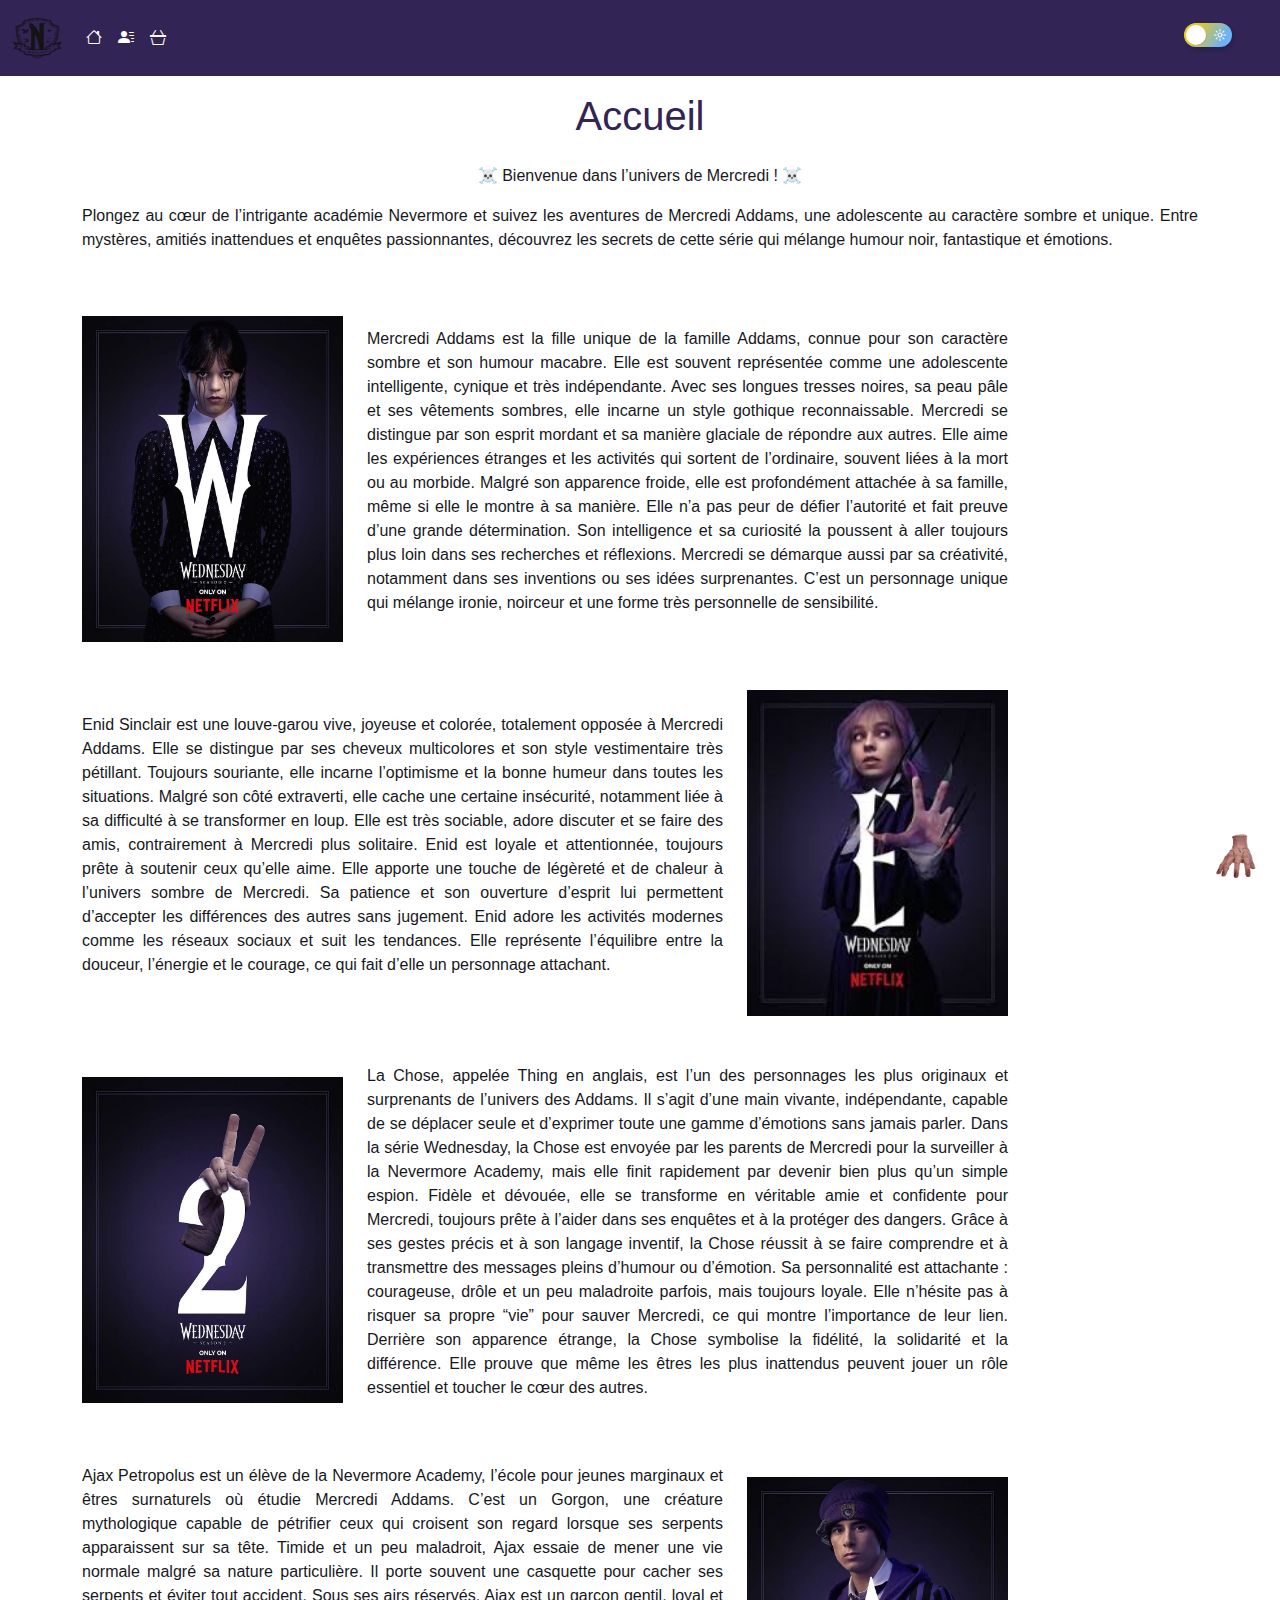
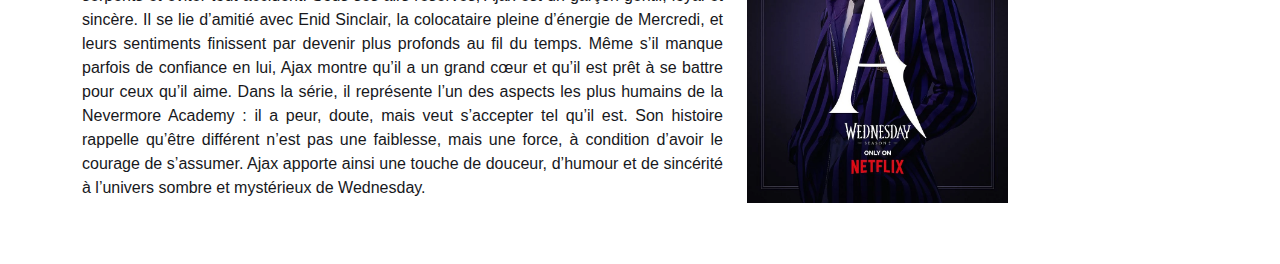
<file: index.html>
<!DOCTYPE html>
<html lang="fr">
<head>
    <title>Mercredi</title>
    <meta charset="utf-8">
    <meta name="description" content="Voici un site sur la série Mercredi" >
    <meta name="keywords" content="Mercredi, Netflix, Enid, Adams, Série"/>
    <meta name="robots" content="index"/>
    <link rel="stylesheet" href="css/style.css">
    <link rel="shortcut icon" href="img/logo.png"/>
    <script src="https://cdn.jsdelivr.net/npm/bootstrap@5.3.8/dist/js/bootstrap.bundle.min.js"
            integrity="sha384-FKyoEForCGlyvwx9Hj09JcYn3nv7wiPVlz7YYwJrWVcXK/BmnVDxM+D2scQbITxI"
            crossorigin="anonymous"></script>
    <link rel="stylesheet" href="https://cdn.jsdelivr.net/npm/bootstrap-icons@1.11.1/font/bootstrap-icons.css">

    <script type="application/ld+json">
        {
          "@context": "https://schema.org",
          "@type": "WebSite",
          "name": "Mercredi",
          "url": "http://www.mercredi.com",
          "potentialAction": {
            "@type": "SearchAction",
            "target": "http://www.mercredi.com/?s={search_term_string}",
            "query-input": "required name=search_term_string"
          }
        }
    </script>
</head>
<body>
<nav class="navbar navbar-expand-lg bg-primary ">
    <div class="container-fluid">
        <a class="navbar-brand" href="index.html">
            <img src="img/logo.png" alt="logo de Nevermore" width="50" height="50">
        </a>
        <button class="navbar-toggler" type="button" data-bs-toggle="collapse" data-bs-target="#navbarSupportedContent"
                aria-controls="navbarSupportedContent" aria-expanded="false" aria-label="Toggle navigation">
            <span class="navbar-toggler-icon"></span>
        </button>
        <div class="collapse navbar-collapse" id="navbarSupportedContent">
            <ul class="navbar-nav me-auto mb-2 mb-lg-0">
                <li class="nav-item">
                    <a class="nav-link active text-white" href="index.html" title="Accueil" data-bs-toggle="tooltip" data-bs-placement="bottom" >
                        <i class="bi bi-house"></i>
                    </a>
                </li>
                <li class="nav-item">
                    <a class="nav-link text-white" href="contact.html" title="Contact" data-bs-toggle="tooltip" data-bs-placement="bottom">
                        <i class="bi bi-person-lines-fill"></i>
                    </a>
                </li>
                <li class="nav-item">
                    <a class="nav-link text-white" href="boutique.html" title="Boutique" data-bs-toggle="tooltip" data-bs-placement="bottom">
                        <i class="bi bi-basket3"></i>
                    </a>
                </li>
            </ul>
        </div>
    </div>

<div class="pe-5">
    <label class="switch">
        <input class="switch__input" type="checkbox" role="switch">
        <svg class="switch__icon switch__icon--light" viewBox="0 0 12 12" width="12px" height="12px" aria-hidden="true">
            <g fill="none" stroke="#fff" stroke-width="1" stroke-linecap="round">
                <circle cx="6" cy="6" r="2" />
                <g stroke-dasharray="1.5 1.5">
                    <polyline points="6 10,6 11.5" transform="rotate(0,6,6)" />
                    <polyline points="6 10,6 11.5" transform="rotate(45,6,6)" />
                    <polyline points="6 10,6 11.5" transform="rotate(90,6,6)" />
                    <polyline points="6 10,6 11.5" transform="rotate(135,6,6)" />
                    <polyline points="6 10,6 11.5" transform="rotate(180,6,6)" />
                    <polyline points="6 10,6 11.5" transform="rotate(225,6,6)" />
                    <polyline points="6 10,6 11.5" transform="rotate(270,6,6)" />
                    <polyline points="6 10,6 11.5" transform="rotate(315,6,6)" />
                </g>
            </g>
        </svg>
        <svg class="switch__icon switch__icon--dark" viewBox="0 0 12 12" width="12px" height="12px" aria-hidden="true">
            <g fill="none" stroke="#fff" stroke-width="1" stroke-linejoin="round" transform="rotate(-45,6,6)">
                <path d="m9,10c-2.209,0-4-1.791-4-4s1.791-4,4-4c.304,0,.598.041.883.105-.995-.992-2.367-1.605-3.883-1.605C2.962.5.5,2.962.5,6s2.462,5.5,5.5,5.5c1.516,0,2.888-.613,3.883-1.605-.285.064-.578.105-.883.105Z"/>
            </g>
        </svg>
        <span class="switch__sr">Dark Mode</span>
    </label>
</div>
</nav>

<h1 class="text-center py-3 text-primary">Accueil</h1>

<div class="container">
    <div class="row">
        <p class="text-center">☠️ Bienvenue dans l’univers de Mercredi ! ☠️
        </p>
        <p class="text-justify">
            Plongez au cœur de l’intrigante académie Nevermore et suivez les aventures de Mercredi Addams, une
            adolescente au caractère sombre et unique. Entre mystères, amitiés inattendues et enquêtes passionnantes,
            découvrez les secrets de cette série qui mélange humour noir, fantastique et émotions.
        </p>
    </div>
</div>

<div class="container">
    <div class="row my-5 d-flex align-items-center">
        <img src='img/mercredi.jpg' class="w-25" alt="Image de Mercredi Addams">
        <p class="text-justify col-7">Mercredi Addams est la fille unique de la famille Addams, connue pour son
            caractère sombre et son humour macabre.
            Elle est souvent représentée comme une adolescente intelligente, cynique et très indépendante.
            Avec ses longues tresses noires, sa peau pâle et ses vêtements sombres, elle incarne un style gothique
            reconnaissable.
            Mercredi se distingue par son esprit mordant et sa manière glaciale de répondre aux autres.
            Elle aime les expériences étranges et les activités qui sortent de l’ordinaire, souvent liées à la mort ou
            au morbide.
            Malgré son apparence froide, elle est profondément attachée à sa famille, même si elle le montre à sa
            manière.
            Elle n’a pas peur de défier l’autorité et fait preuve d’une grande détermination.
            Son intelligence et sa curiosité la poussent à aller toujours plus loin dans ses recherches et réflexions.
            Mercredi se démarque aussi par sa créativité, notamment dans ses inventions ou ses idées surprenantes.
            C’est un personnage unique qui mélange ironie, noirceur et une forme très personnelle de sensibilité.</p>
    </div>
    <div class="row my-5 d-flex align-items-center">
        <p class="text-justify col-7">Enid Sinclair est une louve-garou vive, joyeuse et colorée, totalement opposée à
            Mercredi Addams.
            Elle se distingue par ses cheveux multicolores et son style vestimentaire très pétillant.
            Toujours souriante, elle incarne l’optimisme et la bonne humeur dans toutes les situations.
            Malgré son côté extraverti, elle cache une certaine insécurité, notamment liée à sa difficulté à se
            transformer en loup.
            Elle est très sociable, adore discuter et se faire des amis, contrairement à Mercredi plus solitaire.
            Enid est loyale et attentionnée, toujours prête à soutenir ceux qu’elle aime.
            Elle apporte une touche de légèreté et de chaleur à l’univers sombre de Mercredi.
            Sa patience et son ouverture d’esprit lui permettent d’accepter les différences des autres sans jugement.
            Enid adore les activités modernes comme les réseaux sociaux et suit les tendances.
            Elle représente l’équilibre entre la douceur, l’énergie et le courage, ce qui fait d’elle un personnage
            attachant.</p>
        <img src='img/enid.jpg' class="w-25" alt="Image d'Enid Sinclair">
    </div>
    <div class="row my-5 d-flex align-items-center">
        <img src='img/chose.webp' class="w-25" alt="Image de La Chose">
        <p class="text-justify col-7">La Chose, appelée Thing en anglais, est l’un des personnages les plus originaux et
            surprenants de l’univers des Addams. Il s’agit d’une main vivante, indépendante, capable de se déplacer
            seule et d’exprimer toute une gamme d’émotions sans jamais parler. Dans la série Wednesday, la Chose est
            envoyée par les parents de Mercredi pour la surveiller à la Nevermore Academy, mais elle finit rapidement
            par devenir bien plus qu’un simple espion. Fidèle et dévouée, elle se transforme en véritable amie et
            confidente pour Mercredi, toujours prête à l’aider dans ses enquêtes et à la protéger des dangers.

            Grâce à ses gestes précis et à son langage inventif, la Chose réussit à se faire comprendre et à transmettre
            des messages pleins d’humour ou d’émotion. Sa personnalité est attachante : courageuse, drôle et un peu
            maladroite parfois, mais toujours loyale. Elle n’hésite pas à risquer sa propre “vie” pour sauver Mercredi,
            ce qui montre l’importance de leur lien. Derrière son apparence étrange, la Chose symbolise la fidélité, la
            solidarité et la différence. Elle prouve que même les êtres les plus inattendus peuvent jouer un rôle
            essentiel et toucher le cœur des autres.</p>
    </div>
    <div class="row my-5 d-flex align-items-center">
        <p class="text-justify col-7">Ajax Petropolus est un élève de la Nevermore Academy, l’école pour jeunes
            marginaux et êtres surnaturels où étudie Mercredi Addams. C’est un Gorgon, une créature mythologique capable
            de pétrifier ceux qui croisent son regard lorsque ses serpents apparaissent sur sa tête. Timide et un peu
            maladroit, Ajax essaie de mener une vie normale malgré sa nature particulière. Il porte souvent une
            casquette pour cacher ses serpents et éviter tout accident.

            Sous ses airs réservés, Ajax est un garçon gentil, loyal et sincère. Il se lie d’amitié avec Enid Sinclair,
            la colocataire pleine d’énergie de Mercredi, et leurs sentiments finissent par devenir plus profonds au fil
            du temps. Même s’il manque parfois de confiance en lui, Ajax montre qu’il a un grand cœur et qu’il est prêt
            à se battre pour ceux qu’il aime.

            Dans la série, il représente l’un des aspects les plus humains de la Nevermore Academy : il a peur, doute,
            mais veut s’accepter tel qu’il est. Son histoire rappelle qu’être différent n’est pas une faiblesse, mais
            une force, à condition d’avoir le courage de s’assumer. Ajax apporte ainsi une touche de douceur, d’humour
            et de sincérité à l’univers sombre et mystérieux de Wednesday.</p>
        <img src='img/ajax.webp' class="w-25" alt="Image d'Ajax Petropolus">
    </div>

</div>

<a href="#" class="to-top"></a>

<script>
    document.querySelector('.to-top').addEventListener('click', () => {
        window.scrollTo({ top: 0, behavior: 'smooth' });
    });

        var tooltipTriggerList = [].slice.call(document.querySelectorAll('[data-bs-toggle="tooltip"]'))
        var tooltipList = tooltipTriggerList.map(function (tooltipTriggerEl) {
        return new bootstrap.Tooltip(tooltipTriggerEl)
    })

</script>


</body>

</html>
</file>
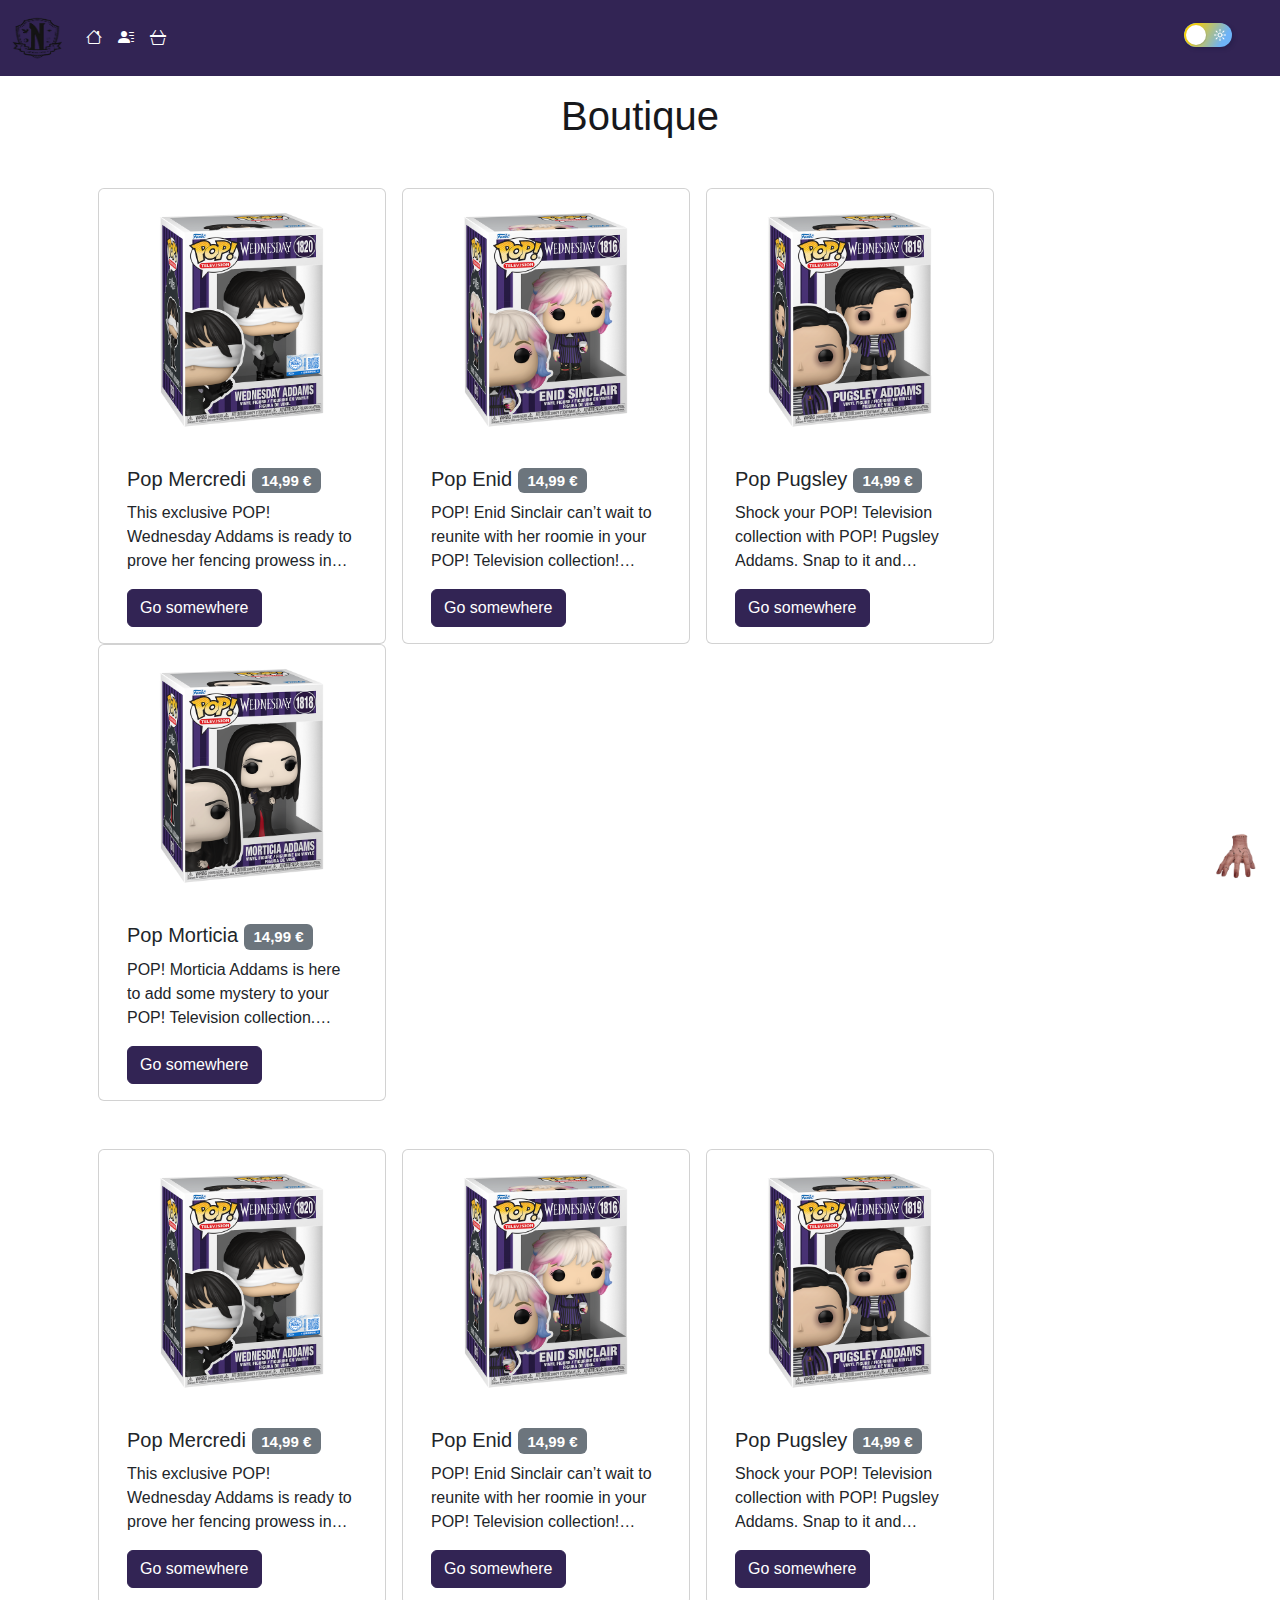
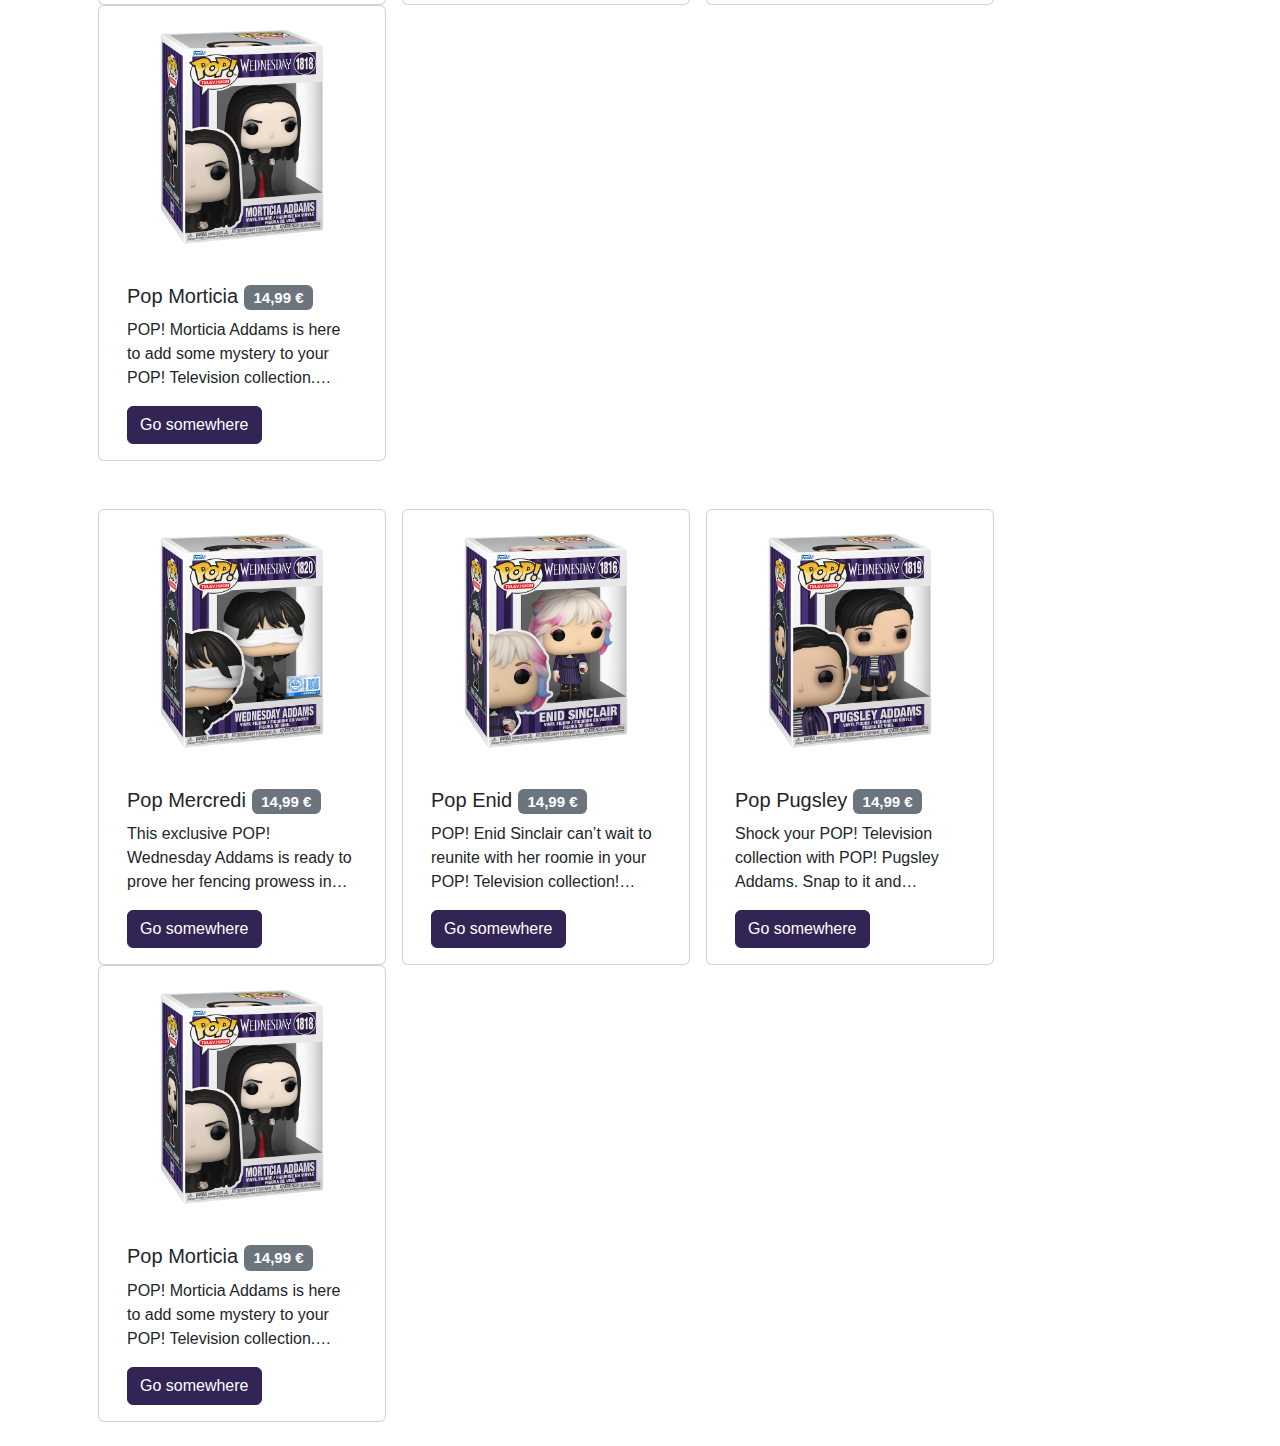
<file: boutique.html>
<!DOCTYPE html>
<html lang="fr">
<head>
    <title>Mercredi</title>
    <meta charset="utf-8">
    <link rel="stylesheet" href="css/style.css">
    <script src="https://cdn.jsdelivr.net/npm/bootstrap@5.3.8/dist/js/bootstrap.bundle.min.js" integrity="sha384-FKyoEForCGlyvwx9Hj09JcYn3nv7wiPVlz7YYwJrWVcXK/BmnVDxM+D2scQbITxI" crossorigin="anonymous"></script>
    <link rel="stylesheet" href="https://cdn.jsdelivr.net/npm/bootstrap-icons@1.11.1/font/bootstrap-icons.css">
</head>
<body>
<nav class="navbar navbar-expand-lg bg-primary ">
    <div class="container-fluid">
        <a class="navbar-brand" href="index.html">
            <img src="img/logo.png" alt="logo de Nevermore" width="50" height="50">
        </a>
        <button class="navbar-toggler" type="button" data-bs-toggle="collapse" data-bs-target="#navbarSupportedContent"
                aria-controls="navbarSupportedContent" aria-expanded="false" aria-label="Toggle navigation">
            <span class="navbar-toggler-icon"></span>
        </button>
        <div class="collapse navbar-collapse" id="navbarSupportedContent">
            <ul class="navbar-nav me-auto mb-2 mb-lg-0">
                <li class="nav-item">
                    <a class="nav-link active text-white" href="index.html" title="Accueil" data-bs-toggle="tooltip" data-bs-placement="bottom" >
                        <i class="bi bi-house"></i>
                    </a>
                </li>
                <li class="nav-item">
                    <a class="nav-link text-white" href="contact.html" title="Contact" data-bs-toggle="tooltip" data-bs-placement="bottom">
                        <i class="bi bi-person-lines-fill"></i>
                    </a>
                </li>
                <li class="nav-item">
                    <a class="nav-link text-white" href="boutique.html" title="Boutique" data-bs-toggle="tooltip" data-bs-placement="bottom">
                        <i class="bi bi-basket3"></i>
                    </a>
                </li>
            </ul>
        </div>
    </div>

    <div class="pe-5">
        <label class="switch">
            <input class="switch__input" type="checkbox" role="switch">
            <svg class="switch__icon switch__icon--light" viewBox="0 0 12 12" width="12px" height="12px" aria-hidden="true">
                <g fill="none" stroke="#fff" stroke-width="1" stroke-linecap="round">
                    <circle cx="6" cy="6" r="2" />
                    <g stroke-dasharray="1.5 1.5">
                        <polyline points="6 10,6 11.5" transform="rotate(0,6,6)" />
                        <polyline points="6 10,6 11.5" transform="rotate(45,6,6)" />
                        <polyline points="6 10,6 11.5" transform="rotate(90,6,6)" />
                        <polyline points="6 10,6 11.5" transform="rotate(135,6,6)" />
                        <polyline points="6 10,6 11.5" transform="rotate(180,6,6)" />
                        <polyline points="6 10,6 11.5" transform="rotate(225,6,6)" />
                        <polyline points="6 10,6 11.5" transform="rotate(270,6,6)" />
                        <polyline points="6 10,6 11.5" transform="rotate(315,6,6)" />
                    </g>
                </g>
            </svg>
            <svg class="switch__icon switch__icon--dark" viewBox="0 0 12 12" width="12px" height="12px" aria-hidden="true">
                <g fill="none" stroke="#fff" stroke-width="1" stroke-linejoin="round" transform="rotate(-45,6,6)">
                    <path d="m9,10c-2.209,0-4-1.791-4-4s1.791-4,4-4c.304,0,.598.041.883.105-.995-.992-2.367-1.605-3.883-1.605C2.962.5.5,2.962.5,6s2.462,5.5,5.5,5.5c1.516,0,2.888-.613,3.883-1.605-.285.064-.578.105-.883.105Z"/>
                </g>
            </svg>
            <span class="switch__sr">Dark Mode</span>
        </label>
    </div>
</nav>

<h1 class="text-center py-3">Boutique</h1>

<div class="container">
    <div class="row mx-2 py-4">
        <div class="card mx-2" style="width: 18rem;">
            <img src="img/popMercredi.png" class="card-img-top" alt="popMercredi">
            <div class="card-body">
                <h5 class="card-title">Pop Mercredi <span class="badge text-bg-secondary">14,99 €</span></h5>
                <p class="card-text truncate">This exclusive POP! Wednesday Addams is ready to prove her fencing prowess in your POP! Television collection. Snap to it and welcome this creepy and kooky sleuth to the Nevermore Academy attendance sheet in your Netflix Wednesday lineup. Vinyl figure is approximately 3.7 in (9.4 cm) tall.</p>
                <a href="#" class="btn btn-primary">Go somewhere</a>
            </div>
        </div>
        <div class="card mx-2" style="width: 18rem;">
            <img src="img/popEnid.png" class="card-img-top" alt="...">
            <div class="card-body">
                <h5 class="card-title">Pop Enid <span class="badge text-bg-secondary">14,99 €</span></h5>
                <p class="card-text truncate">POP! Enid Sinclair can’t wait to reunite with her roomie in your POP! Television collection! Snap to it and welcome this Werewolf to the Nevermore Academy attendance sheet in your Netflix Wednesday lineup. Vinyl figure is approximately 3.7 in (9.4 cm) tall.</p>
                <a href="#" class="btn btn-primary">Go somewhere</a>
            </div>
        </div>
        <div class="card mx-2" style="width: 18rem;">
            <img src="img/popPug.png" class="card-img-top" alt="...">
            <div class="card-body">
                <h5 class="card-title">Pop Pugsley <span class="badge text-bg-secondary">14,99 €</span></h5>
                <p class="card-text truncate">Shock your POP! Television collection with POP! Pugsley Addams. Snap to it and welcome this creepy and kooky student to the Nevermore Academy attendance sheet in your Netflix Wednesday lineup. Vinyl figure is approximately 3.9 in (9.9 cm) tall.</p>
                <a href="#" class="btn btn-primary">Go somewhere</a>
            </div>
        </div>
        <div class="card mx-2" style="width: 18rem;">
            <img src="img/popMorticia.png" class="card-img-top" alt="...">
            <div class="card-body">
                <h5 class="card-title">Pop Morticia <span class="badge text-bg-secondary">14,99 €</span></h5>
                <p class="card-text truncate">POP! Morticia Addams is here to add some mystery to your POP! Television collection. Snap to it and welcome this creepy and kooky member of the Addams family to your Netflix Wednesday lineup. Vinyl figure is approximately 3.9 in (9.9 cm) tall.</p>
                <a href="#" class="btn btn-primary">Go somewhere</a>
            </div>
        </div>

    </div>
    <div class="row mx-2 py-4">
        <div class="card mx-2" style="width: 18rem;">
            <img src="img/popMercredi.png" class="card-img-top" alt="popMercredi">
            <div class="card-body">
                <h5 class="card-title">Pop Mercredi <span class="badge text-bg-secondary">14,99 €</span></h5>
                <p class="card-text truncate">This exclusive POP! Wednesday Addams is ready to prove her fencing prowess in your POP! Television collection. Snap to it and welcome this creepy and kooky sleuth to the Nevermore Academy attendance sheet in your Netflix Wednesday lineup. Vinyl figure is approximately 3.7 in (9.4 cm) tall.</p>
                <a href="#" class="btn btn-primary">Go somewhere</a>
            </div>
        </div>
        <div class="card mx-2" style="width: 18rem;">
            <img src="img/popEnid.png" class="card-img-top" alt="...">
            <div class="card-body">
                <h5 class="card-title">Pop Enid <span class="badge text-bg-secondary">14,99 €</span></h5>
                <p class="card-text truncate">POP! Enid Sinclair can’t wait to reunite with her roomie in your POP! Television collection! Snap to it and welcome this Werewolf to the Nevermore Academy attendance sheet in your Netflix Wednesday lineup. Vinyl figure is approximately 3.7 in (9.4 cm) tall.</p>
                <a href="#" class="btn btn-primary">Go somewhere</a>
            </div>
        </div>
        <div class="card mx-2" style="width: 18rem;">
            <img src="img/popPug.png" class="card-img-top" alt="...">
            <div class="card-body">
                <h5 class="card-title">Pop Pugsley <span class="badge text-bg-secondary">14,99 €</span></h5>
                <p class="card-text truncate">Shock your POP! Television collection with POP! Pugsley Addams. Snap to it and welcome this creepy and kooky student to the Nevermore Academy attendance sheet in your Netflix Wednesday lineup. Vinyl figure is approximately 3.9 in (9.9 cm) tall.</p>
                <a href="#" class="btn btn-primary">Go somewhere</a>
            </div>
        </div>
        <div class="card mx-2" style="width: 18rem;">
            <img src="img/popMorticia.png" class="card-img-top" alt="...">
            <div class="card-body">
                <h5 class="card-title">Pop Morticia <span class="badge text-bg-secondary">14,99 €</span></h5>
                <p class="card-text truncate">POP! Morticia Addams is here to add some mystery to your POP! Television collection. Snap to it and welcome this creepy and kooky member of the Addams family to your Netflix Wednesday lineup. Vinyl figure is approximately 3.9 in (9.9 cm) tall.</p>
                <a href="#" class="btn btn-primary">Go somewhere</a>
            </div>
        </div>

    </div>
    <div class="row mx-2 py-4">
        <div class="card mx-2" style="width: 18rem;">
            <img src="img/popMercredi.png" class="card-img-top" alt="popMercredi">
            <div class="card-body">
                <h5 class="card-title">Pop Mercredi <span class="badge text-bg-secondary">14,99 €</span></h5>
                <p class="card-text truncate">This exclusive POP! Wednesday Addams is ready to prove her fencing prowess in your POP! Television collection. Snap to it and welcome this creepy and kooky sleuth to the Nevermore Academy attendance sheet in your Netflix Wednesday lineup. Vinyl figure is approximately 3.7 in (9.4 cm) tall.</p>
                <a href="#" class="btn btn-primary">Go somewhere</a>
            </div>
        </div>
        <div class="card mx-2" style="width: 18rem;">
            <img src="img/popEnid.png" class="card-img-top" alt="...">
            <div class="card-body">
                <h5 class="card-title">Pop Enid <span class="badge text-bg-secondary">14,99 €</span></h5>
                <p class="card-text truncate">POP! Enid Sinclair can’t wait to reunite with her roomie in your POP! Television collection! Snap to it and welcome this Werewolf to the Nevermore Academy attendance sheet in your Netflix Wednesday lineup. Vinyl figure is approximately 3.7 in (9.4 cm) tall.</p>
                <a href="#" class="btn btn-primary">Go somewhere</a>
            </div>
        </div>
        <div class="card mx-2" style="width: 18rem;">
            <img src="img/popPug.png" class="card-img-top" alt="...">
            <div class="card-body">
                <h5 class="card-title">Pop Pugsley <span class="badge text-bg-secondary">14,99 €</span></h5>
                <p class="card-text truncate">Shock your POP! Television collection with POP! Pugsley Addams. Snap to it and welcome this creepy and kooky student to the Nevermore Academy attendance sheet in your Netflix Wednesday lineup. Vinyl figure is approximately 3.9 in (9.9 cm) tall.</p>
                <a href="#" class="btn btn-primary">Go somewhere</a>
            </div>
        </div>
        <div class="card mx-2" style="width: 18rem;">
            <img src="img/popMorticia.png" class="card-img-top" alt="...">
            <div class="card-body">
                <h5 class="card-title">Pop Morticia <span class="badge text-bg-secondary">14,99 €</span></h5>
                <p class="card-text truncate">POP! Morticia Addams is here to add some mystery to your POP! Television collection. Snap to it and welcome this creepy and kooky member of the Addams family to your Netflix Wednesday lineup. Vinyl figure is approximately 3.9 in (9.9 cm) tall.</p>
                <a href="#" class="btn btn-primary">Go somewhere</a>
            </div>
        </div>

    </div>

</div>

<a href="#" class="to-top"></a>

<script>
    document.querySelector('.to-top').addEventListener('click', () => {
        window.scrollTo({ top: 0, behavior: 'smooth' });
    });

    var tooltipTriggerList = [].slice.call(document.querySelectorAll('[data-bs-toggle="tooltip"]'))
    var tooltipList = tooltipTriggerList.map(function (tooltipTriggerEl) {
        return new bootstrap.Tooltip(tooltipTriggerEl)
    })
</script>

</body>
</html>
</file>
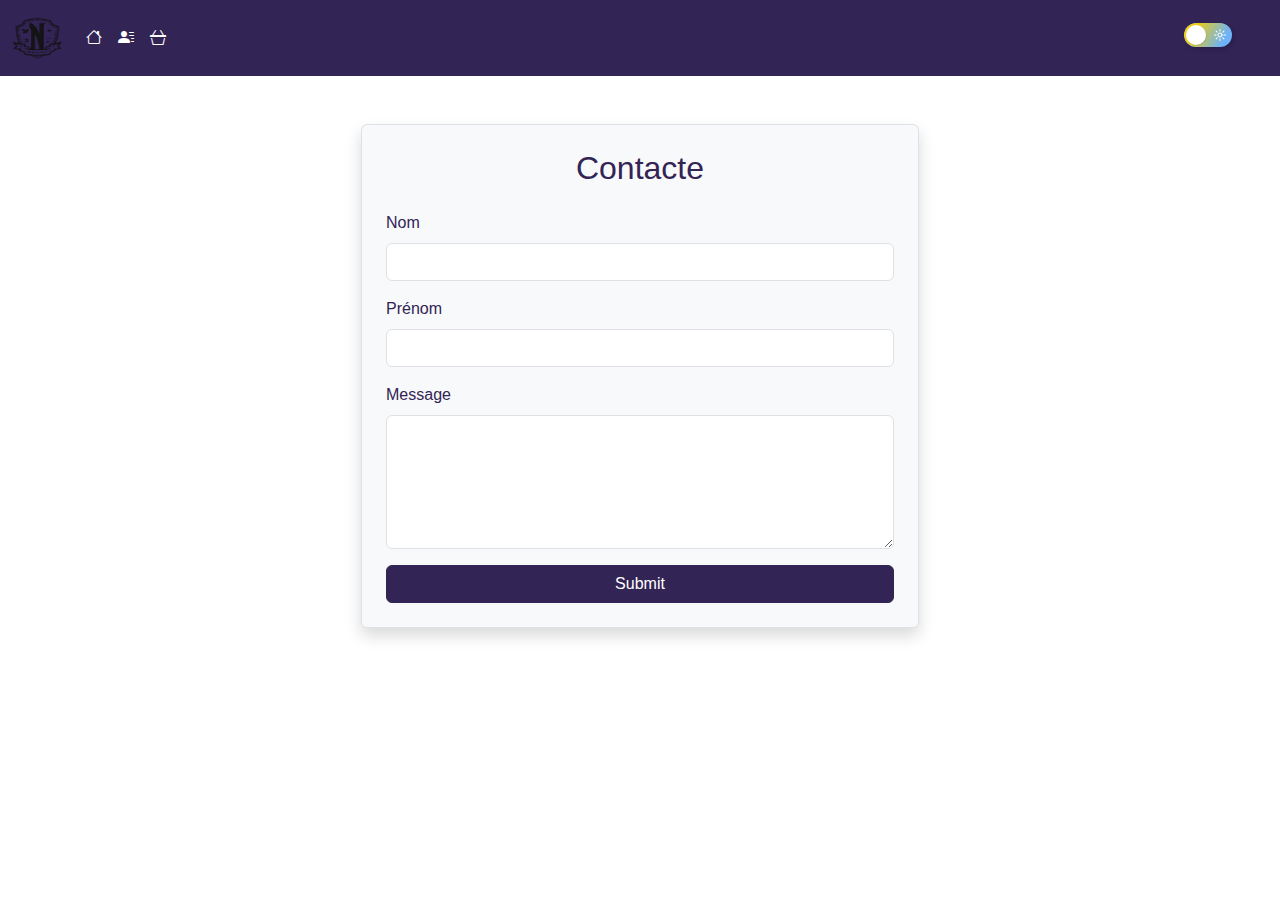
<file: contact.html>
<!DOCTYPE html>
<html lang="fr">
<head>
    <title>Mercredi</title>
    <meta charset="utf-8">
    <link rel="stylesheet" href="css/style.css">
    <script src="https://cdn.jsdelivr.net/npm/bootstrap@5.3.8/dist/js/bootstrap.bundle.min.js" integrity="sha384-FKyoEForCGlyvwx9Hj09JcYn3nv7wiPVlz7YYwJrWVcXK/BmnVDxM+D2scQbITxI" crossorigin="anonymous"></script>
    <link rel="stylesheet" href="https://cdn.jsdelivr.net/npm/bootstrap-icons@1.11.1/font/bootstrap-icons.css">
</head>
<body>
<nav class="navbar navbar-expand-lg bg-primary ">
    <div class="container-fluid">
        <a class="navbar-brand" href="index.html">
            <img src="img/logo.png" alt="logo de Nevermore" width="50" height="50">
        </a>
        <button class="navbar-toggler" type="button" data-bs-toggle="collapse" data-bs-target="#navbarSupportedContent"
                aria-controls="navbarSupportedContent" aria-expanded="false" aria-label="Toggle navigation">
            <span class="navbar-toggler-icon"></span>
        </button>
        <div class="collapse navbar-collapse" id="navbarSupportedContent">
            <ul class="navbar-nav me-auto mb-2 mb-lg-0">
                <li class="nav-item">
                    <a class="nav-link active text-white" href="index.html" title="Accueil" data-bs-toggle="tooltip" data-bs-placement="bottom" >
                        <i class="bi bi-house"></i>
                    </a>
                </li>
                <li class="nav-item">
                    <a class="nav-link text-white" href="contact.html" title="Contact" data-bs-toggle="tooltip" data-bs-placement="bottom">
                        <i class="bi bi-person-lines-fill"></i>
                    </a>
                </li>
                <li class="nav-item">
                    <a class="nav-link text-white" href="boutique.html" title="Boutique" data-bs-toggle="tooltip" data-bs-placement="bottom">
                        <i class="bi bi-basket3"></i>
                    </a>
                </li>
            </ul>
        </div>
    </div>

    <div class="pe-5">
        <label class="switch">
            <input class="switch__input" type="checkbox" role="switch">
            <svg class="switch__icon switch__icon--light" viewBox="0 0 12 12" width="12px" height="12px" aria-hidden="true">
                <g fill="none" stroke="#fff" stroke-width="1" stroke-linecap="round">
                    <circle cx="6" cy="6" r="2" />
                    <g stroke-dasharray="1.5 1.5">
                        <polyline points="6 10,6 11.5" transform="rotate(0,6,6)" />
                        <polyline points="6 10,6 11.5" transform="rotate(45,6,6)" />
                        <polyline points="6 10,6 11.5" transform="rotate(90,6,6)" />
                        <polyline points="6 10,6 11.5" transform="rotate(135,6,6)" />
                        <polyline points="6 10,6 11.5" transform="rotate(180,6,6)" />
                        <polyline points="6 10,6 11.5" transform="rotate(225,6,6)" />
                        <polyline points="6 10,6 11.5" transform="rotate(270,6,6)" />
                        <polyline points="6 10,6 11.5" transform="rotate(315,6,6)" />
                    </g>
                </g>
            </svg>
            <svg class="switch__icon switch__icon--dark" viewBox="0 0 12 12" width="12px" height="12px" aria-hidden="true">
                <g fill="none" stroke="#fff" stroke-width="1" stroke-linejoin="round" transform="rotate(-45,6,6)">
                    <path d="m9,10c-2.209,0-4-1.791-4-4s1.791-4,4-4c.304,0,.598.041.883.105-.995-.992-2.367-1.605-3.883-1.605C2.962.5.5,2.962.5,6s2.462,5.5,5.5,5.5c1.516,0,2.888-.613,3.883-1.605-.285.064-.578.105-.883.105Z"/>
                </g>
            </svg>
            <span class="switch__sr">Dark Mode</span>
        </label>
    </div>
</nav>

<div class="container">
    <div class="d-flex justify-content-center align-items-center mt-5">
        <form class="col-6 p-4 border rounded shadow bg-light">
            <h2 class="text-center text-primary mb-4">Contacte</h2>
            <div class="mb-3">
                <label for="nom" class="form-label text-primary">Nom</label>
                <input type="text" class="form-control" id="nom" aria-describedby="emailHelp">
            </div>
            <div class="mb-3">
                <label for="prenom" class="form-label text-primary">Prénom</label>
                <input type="text" class="form-control" id="prenom">
            </div>
            <div class="mb-3">
                <label for="message" class="form-label text-primary" >Message</label>
                <textarea type="text" class="form-control" id="message" rows="5"></textarea>
            </div>
            <button type="submit" class="btn btn-primary w-100">Submit</button>
        </form>
    </div>
</div>



</body>
</html>

<script>
    var tooltipTriggerList = [].slice.call(document.querySelectorAll('[data-bs-toggle="tooltip"]'))
    var tooltipList = tooltipTriggerList.map(function (tooltipTriggerEl) {
        return new bootstrap.Tooltip(tooltipTriggerEl)
    })
</script>
</file>
